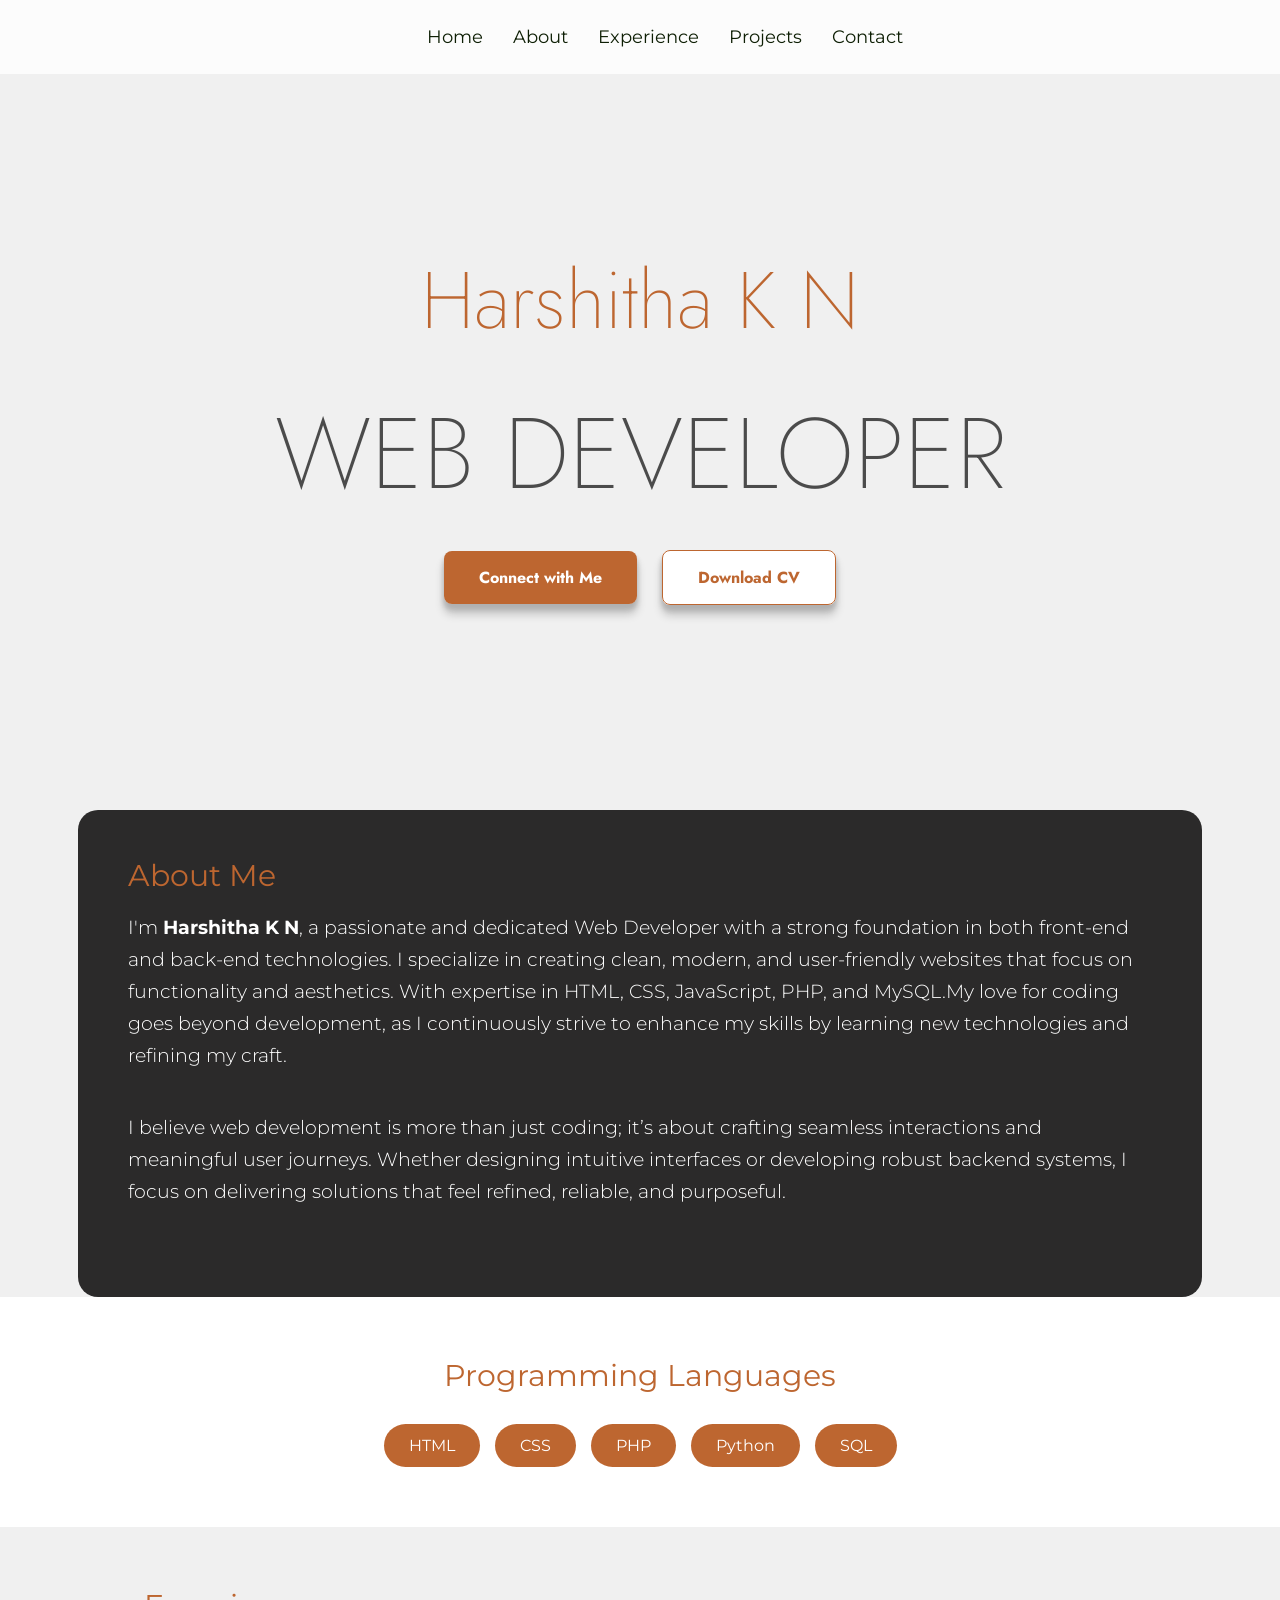
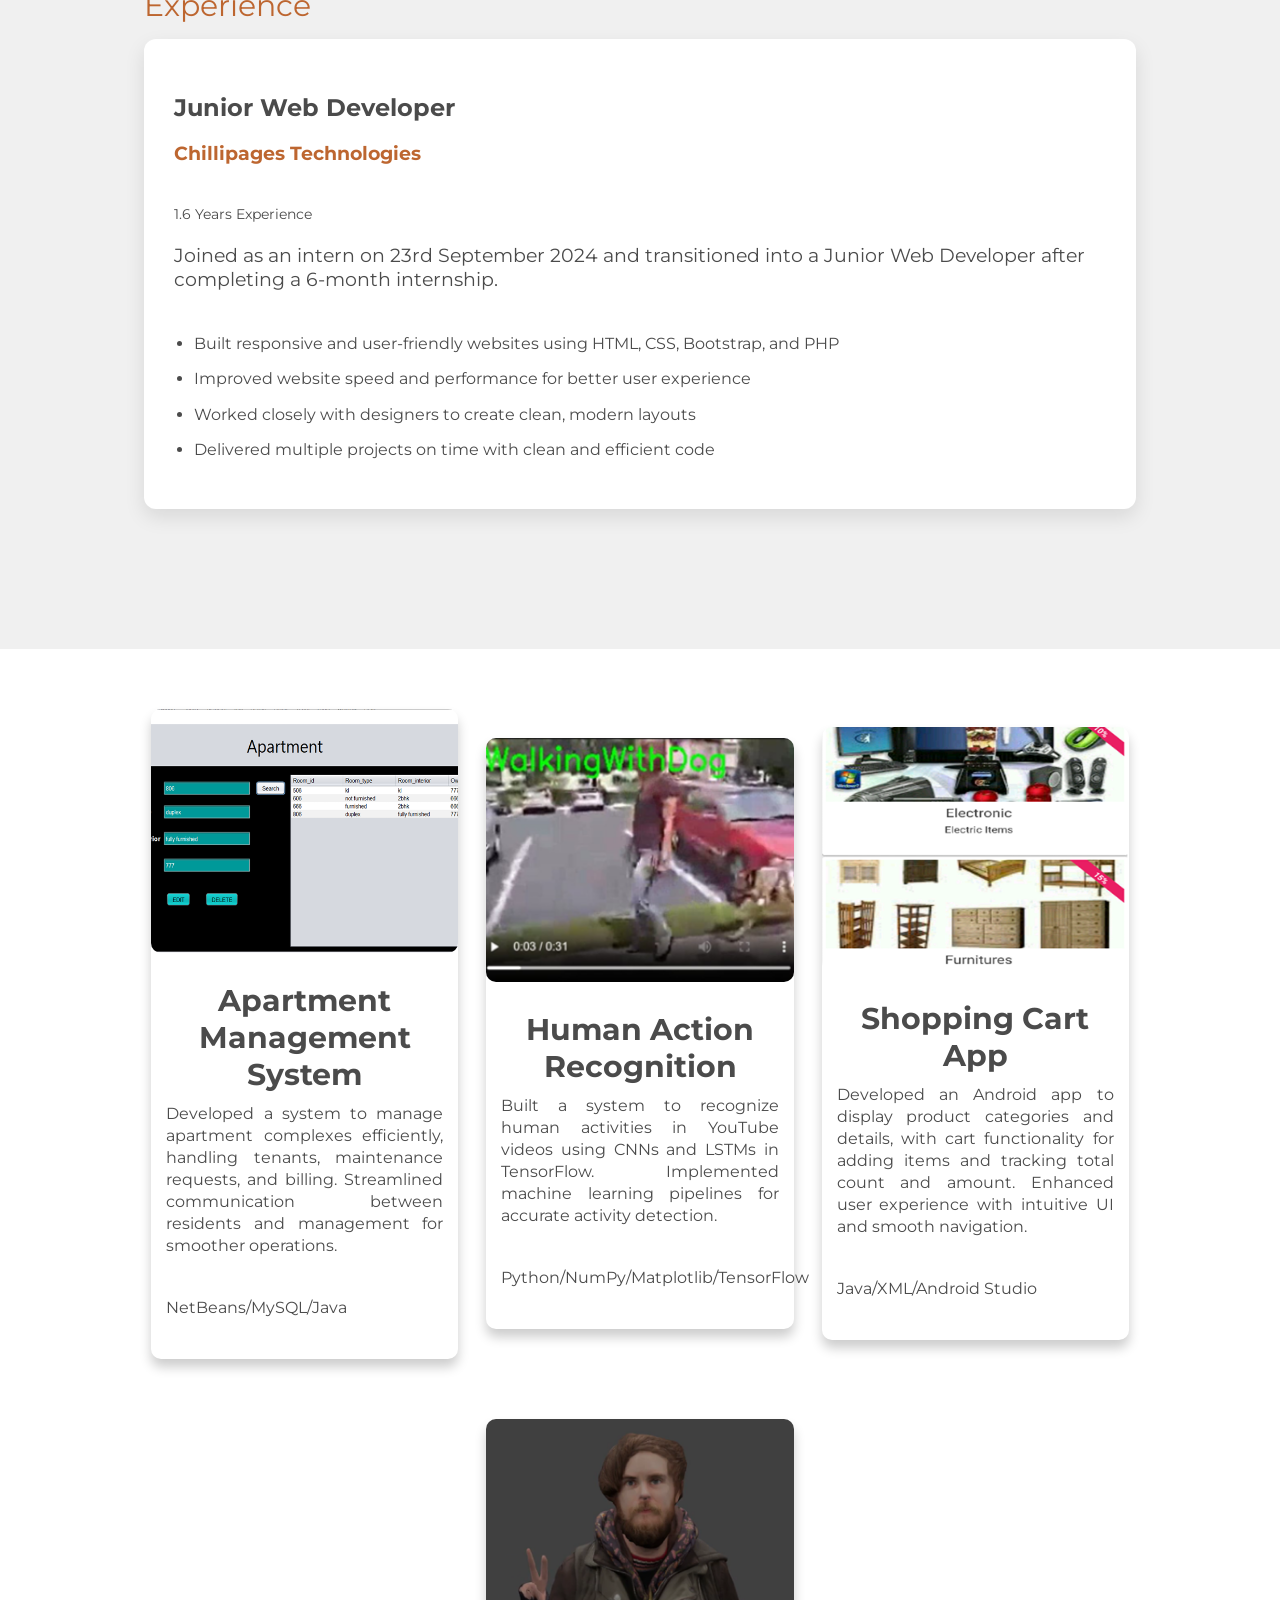
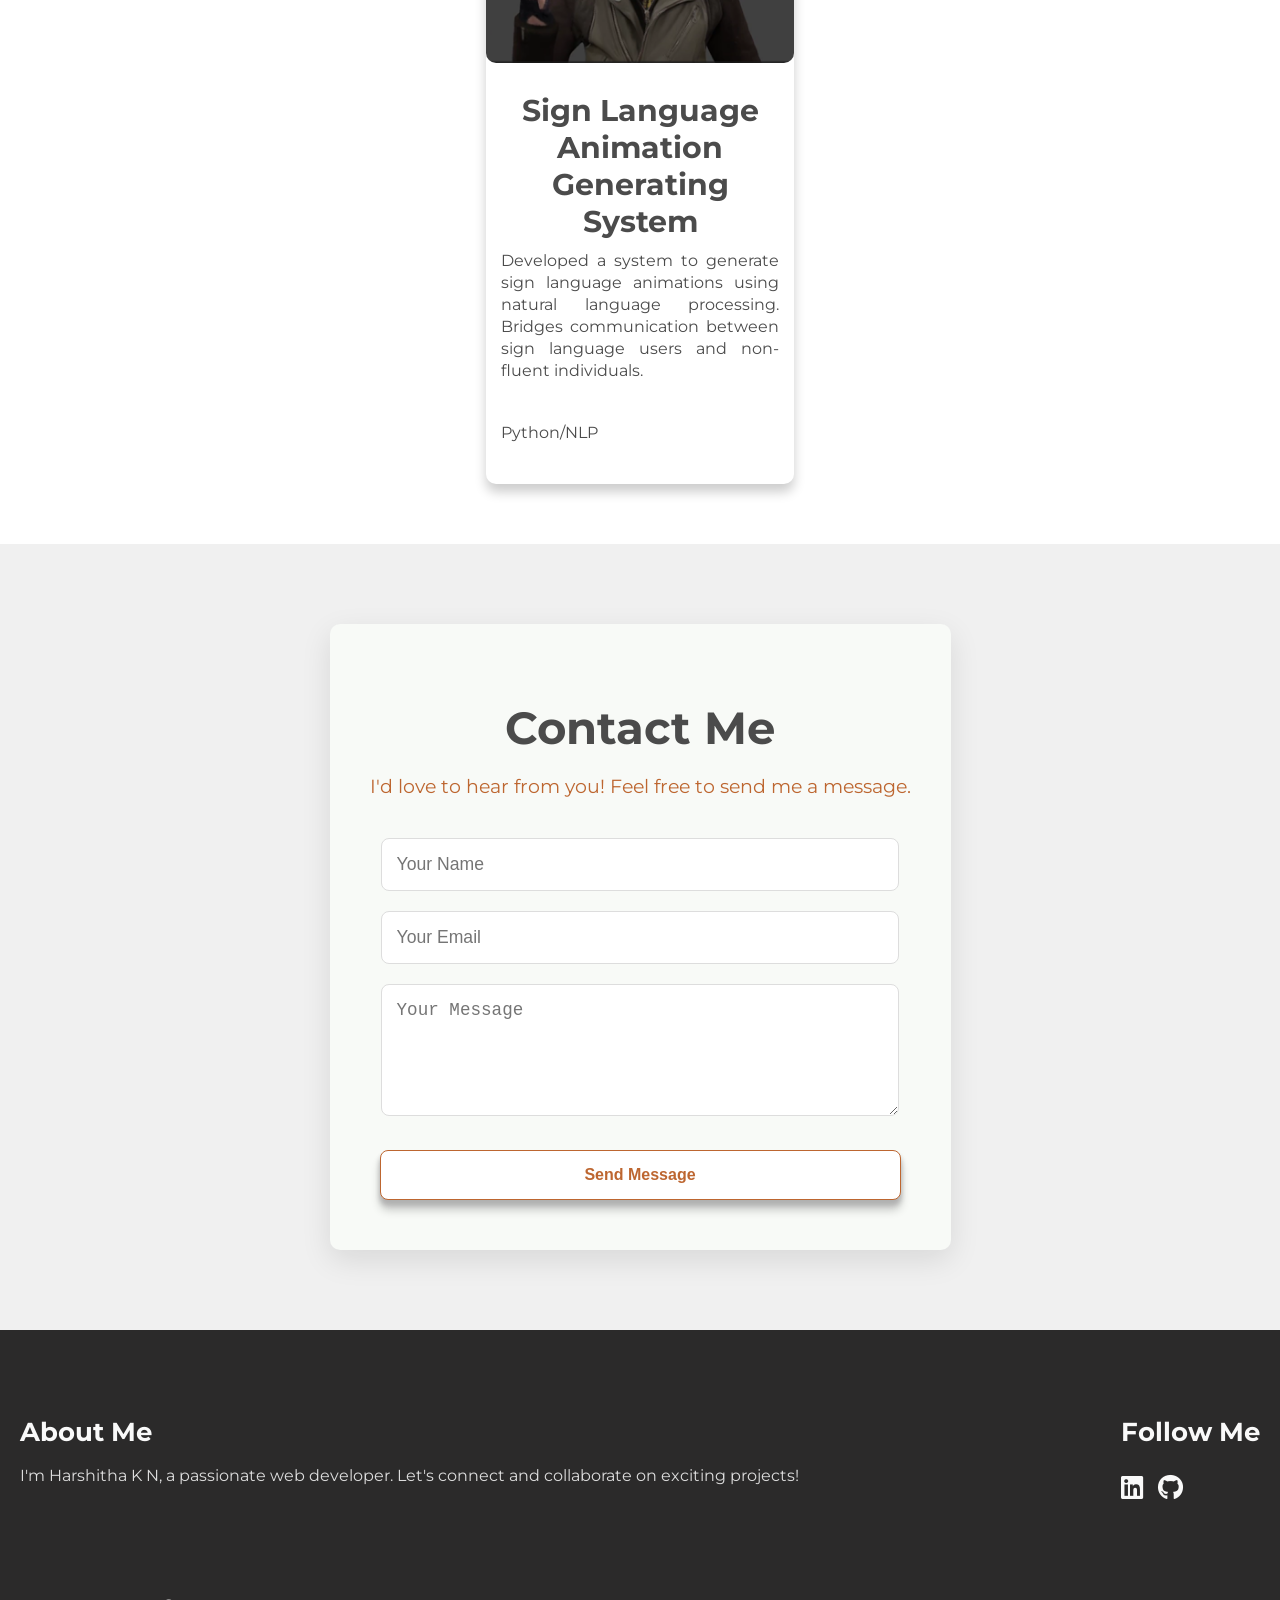
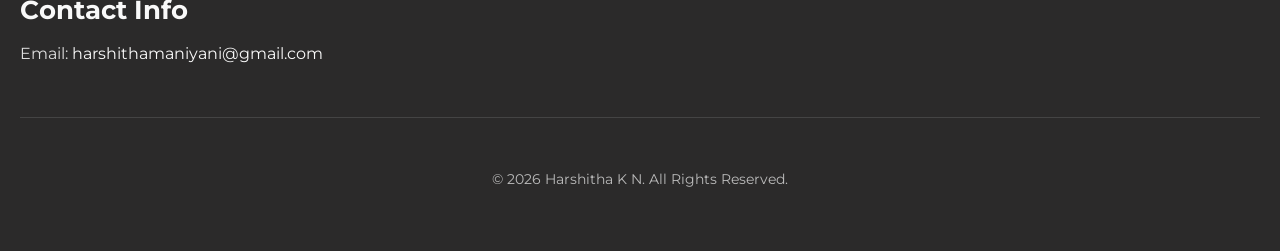
<file: index.html>
<!DOCTYPE html>
<html lang="en">

<head>
    <meta charset="UTF-8">
    <meta name="viewport" content="width=device-width, initial-scale=1.0">
    <meta http-equiv="X-UA-Compatible" content="IE=edge">
    <meta name="description"
        content="Harshitha K N's portfolio – A web developer showcasing expertise in HTML, CSS, JavaScript, PHP, and MySQL. Explore innovative web development projects with responsive design and seamless user experience." />
    <meta name="keywords" content="Harshitha K N, web developer, portfolio" />
    <title>Harshitha K N | Portfolio</title>
    <link rel="stylesheet" href="css/style.css" />
    <link rel="stylesheet" href="https://cdnjs.cloudflare.com/ajax/libs/font-awesome/6.6.0/css/all.min.css"
        integrity="sha512-Kc323vGBEqzTmouAECnVceyQqyqdsSiqLQISBL29aUW4U/M7pSPA/gEUZQqv1cwx4OnYxTxve5UMg5GT6L4JJg=="
        crossorigin="anonymous" referrerpolicy="no-referrer" />

</head>

<nav class="navbar">
    <ul class="nav-links">
        <li><a href="#home" aria-label="Home">Home</a></li>
        <li><a href="#about" aria-label="About">About</a></li>
        <li><a href="#experience" aria-label="experience">Experience</a></li>
        <li><a href="#projects" aria-label="Projects">Projects</a></li>
        <li><a href="#contact" aria-label="Contact">Contact</a></li>
    </ul>
    <div class="burger">
        <div class="line1"></div>
        <div class="line2"></div>
        <div class="line3"></div>
    </div>
</nav>

<body>
    <section id="home" class="hero">
        <div class="hero-container">
            <h1 class="title-two">Harshitha K N</h1>
            <h2 class="title-one">WEB DEVELOPER</h2>
            <div>
                <a href="mailto:harshithamaniyani@gmail.com" target="_blank" class="btn-two"
                    aria-label="Harshitha Email">Connect with Me</a>
                <a href="Harshitha_resume.pdf" target="_blank" aria-label="Harshitha CV" class="btn-one">Download CV</a>
            </div>
        </div>

    </section>

    <section id="about">
        <div class="about-content">
            <h2 class="title-three">About Me</h2>
            <p>I'm <strong>Harshitha K N</strong>, a passionate and dedicated Web Developer with a strong foundation in
                both front-end and back-end technologies. I specialize in creating clean, modern, and user-friendly
                websites that focus on functionality and aesthetics. With expertise in HTML, CSS, JavaScript, PHP, and
                MySQL.My love for coding goes beyond development, as I continuously strive
                to enhance my skills by learning new technologies and refining my craft.
            </p>
            <p>I believe web development is more than just coding; it’s about crafting seamless interactions and meaningful user journeys. Whether designing intuitive interfaces or developing robust backend systems, I focus on delivering solutions that feel refined, reliable, and purposeful.</p>

        </div>
    </section>


        <!-- SKILLS SECTION -->
<section id="skills" class="skills-section">
    <div class="skills-container">
        <h2 class="title-three">Programming Languages</h2>

        <div class="skills-list">
            <span>HTML</span>
            <span>CSS</span>
            <span>PHP</span>
            <span>Python</span>
            <span>SQL</span>
        </div>
    </div>
</section>


<!-- EXPERIENCE SECTION -->
<section id="experience" class="experience-section">
    <div class="experience-container">
        <h2 class="title-three">Experience</h2>

        <div class="experience-card">
            <h3>Junior Web Developer</h3>
            <p class="company">Chillipages Technologies</p>
            <p class="duration">1.6 Years Experience</p>

            <p>
                Joined as an intern on 23rd September 2024 and transitioned into a Junior Web Developer after completing a 6-month internship.
            </p>

            <ul>
                <li>Built responsive and user-friendly websites using HTML, CSS, Bootstrap, and PHP</li>
                <li>Improved website speed and performance for better user experience</li>
                <li>Worked closely with designers to create clean, modern layouts</li>
                <li>Delivered multiple projects on time with clean and efficient code</li>
            </ul>
        </div>
    </div>
</section>

    <section id="projects">
        <div class="projects-wrapper">
            <div class="project-card">
                <img src="img/apartment.png" alt="Harshitha Portfolio" class="project-image">
                <h2>Apartment Management System</h2>
                <p>Developed a system to manage apartment complexes efficiently, handling tenants, maintenance requests, and billing. Streamlined communication between residents and management for smoother operations.</p>
               <p>
                 NetBeans/MySQL/Java
               </p>
            </div>
            <div class="project-card">
                <img src="img/human-action.png" alt="Harshitha Portfolio" class="project-image">
                <h2>Human Action Recognition</h2>
                <p>Built a system to recognize human activities in YouTube videos using CNNs and LSTMs in TensorFlow. Implemented machine learning pipelines for accurate activity detection.</p>
                <p>
                    Python/NumPy/Matplotlib/TensorFlow
                </p>
               
            </div>
            <div class="project-card">
                <img src="img/shopping-cart.png" alt="Harshitha Portfolio" class="project-image">
                <h2>Shopping Cart App</h2>
                <p>Developed an Android app to display product categories and details, with cart functionality for adding items and tracking total count and amount. Enhanced user experience with intuitive UI and smooth navigation.</p>
               <p>
                Java/XML/Android Studio
               </p>
            </div>
                 <div class="project-card">
                <img src="img/sign-language.png" alt="Harshitha Portfolio" class="project-image">
                <h2>Sign Language Animation Generating System</h2>
                <p>Developed a system to generate sign language animations using natural language processing. Bridges communication between sign language users and non-fluent individuals.</p>
                <p>Python/NLP
                </p>
            </div>
        </div>
       
    </section>
    

    <section id="contact" class="contact-section">
        <div class="container">
            <h2>Contact Me</h2>
            <p>I'd love to hear from you! Feel free to send me a message.</p>
            <form action="https://formspree.io/f/meevayej" method="post" class="contact-form">
                <input type="hidden" name="_redirect" value="thank.html">

                <div class="form-group">
                    <input type="text" id="name" name="name" placeholder="Your Name" required>
                </div>
                <div class="form-group">
                    <input type="email" id="email" name="email" placeholder="Your Email" required>
                </div>
                <div class="form-group">
                    <textarea id="message" name="message" rows="5" placeholder="Your Message"></textarea>
                </div>
                <button type="submit" class="btn-one">Send Message</button>
            </form>
        </div>
    </section>


    <footer class="footer-section">
        <div class="footer-container">
            <div class="footer-content">
                <div class="footer-about">
                    <h3>About Me</h3>
                    <p>I'm Harshitha K N, a passionate web developer. Let's connect and collaborate on exciting projects!
                    </p>
                </div>
                <div class="footer-social">
                    <h3>Follow Me</h3>
                    <ul class="social-links">
                        <li><a href="www.linkedin.com/in/harshitha-k-n-a8bb" target="_blank"
                                aria-label="Harshitha Linkedin"><i class="fab fa-linkedin"></i></a></li>
                        <li><a href="https://github.com/HarshithaGith" target="_blank" aria-label="Harshitha Github"><i
                                    class="fab fa-github"></i></a>
                        </li>
                        <!-- <li><a href="#" target="_blank"><i class="fab fa-twitter"></i></a></li> -->
                        <!-- <li><a href="#" target="_blank"
                                aria-label="Harshitha Instagram"><i class="fab fa-instagram"></i></a></li> -->
                    </ul>
                </div>
                <div class="footer-contact">
                    <h3>Contact Info</h3>
                    <p>Email: <a href="mailto:harshithamaniyani@gmail.com" target="_blank"
                            aria-label="Harshitha Email">harshithamaniyani@gmail.com</a>
                    </p>
                </div>
            </div>
            <div class="footer-bottom">
                <p>&copy; 2026 Harshitha K N. All Rights Reserved.</p>
            </div>
        </div>
    </footer>

    <script src="script.js" defer></script>

</body>

</html>
</file>
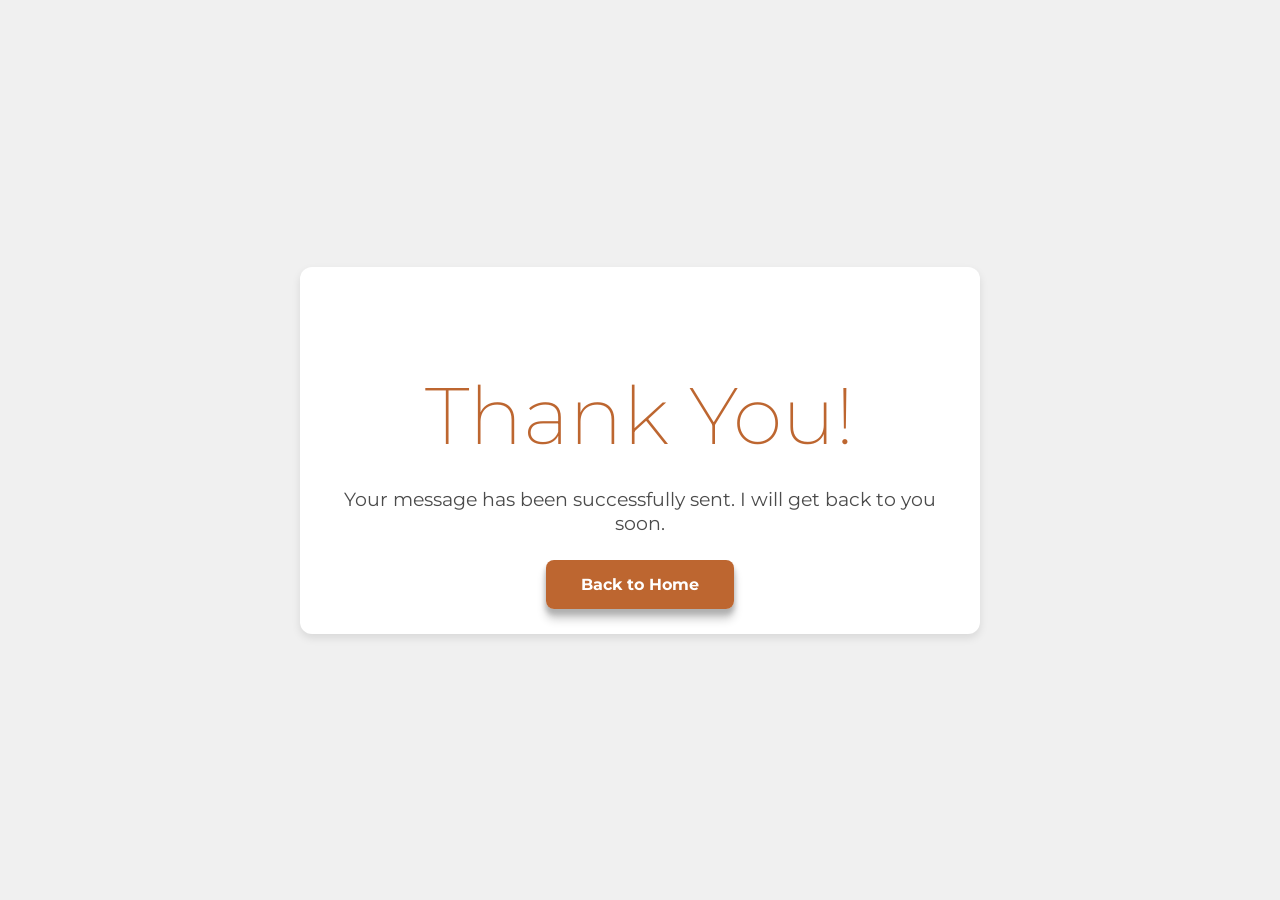
<file: thank.html>
<!DOCTYPE html>
<html lang="en">
<head>
    <meta charset="UTF-8">
    <meta name="viewport" content="width=device-width, initial-scale=1.0">
    <meta http-equiv="X-UA-Compatible" content="IE=edge">
    <link rel="stylesheet" href="css/style.css">
    <title>Thank You</title>

</head>
<body>
<div class="t-wrapper">
    <div class="thank-container">
        <h1 class="title-two">Thank You!</h1>
        <p>Your message has been successfully sent. I will get back to you soon.</p>
        <a class="btn-two" href="index.html">Back to Home</a>
    </div>
</div>
</body>
</html>
</file>
<file: css/style.css>
@import url('https://fonts.googleapis.com/css2?family=Jost:ital,wght@0,100..900;1,100..900&display=swap');
@import url('https://fonts.googleapis.com/css2?family=Montserrat:ital,wght@0,100..900;1,100..900&display=swap');

:root {
    --primary-color: #bd6630;
    --secondary-color: #4b4b4b;
    --border-color: rgba(128, 128, 128, 0.4);
}

html {
    scroll-behavior: smooth;
    overflow-x: hidden;
}

body {
    margin: 0;
    padding: 0;
    overflow-x: hidden;
    color: var(--primary-color);
    background-color: rgb(240, 240, 240);
    font-family: "Montserrat", sans-serif;
    overflow-x: hidden;
}

.navbar {
    width: 100%;
    display: flex;
    align-items: center;
    justify-content: center;
    padding: 10px 5px 10px 5px;
    background: rgba(255, 255, 255, 0.781);
    position: fixed;
    z-index: 100;
}

.nav-links {
    display: flex;
    list-style: none;
}

.nav-links li {
    margin: 0 15px;
}

.nav-links a {
    color: #0e1f05;
    text-decoration: none;
    font-size: 18px;
    transition: color 0.3s ease;
}

.nav-links a:hover {
    color: var(--primary-color);
}

/* Burger menu */
.burger {
    display: none;
    cursor: pointer;
    flex-direction: column;
    gap: 5px;
}

.burger div {
    width: 25px;
    height: 3px;
    background-color: var(--secondary-color);
    transition: all 0.3s ease;
}

.hero {
    position: relative;
    display: flex;
    justify-content: center;
    align-items: center;
    padding: 0px 60px;
    height: 90vh;
    font-family: "Jost", sans-serif;
}

.title-one {
    color: var(--secondary-color);
    font-weight: 200;
    font-size: 100px;
    margin: 0px;
}

.title-two {
    font-size: 80px;
    color: var(--primary-color);
    font-weight: 200;
    margin: 60px 0 23px 0;
}

.hero-container {
    width: 100%;
    display: flex;
    flex-direction: column;
    justify-content: center;
    align-items: center;
}

.hero-container div {
    padding: 40px 0;
}

.img-container {
    width: 40%;
}

.img {
    border-radius: 200px 200px 0 0;
    background-image: url("#");
    background-size: cover;
    margin-bottom: -250px;
    width: 400px;
    height: 500px;
    border: 1px solid;
    filter: blur(0.5px);
    transition: filter 0.5s;
}

.img:hover {
    filter: blur(0);
}

.btn-one {
    background-color: #ffffff;
    color: var(--primary-color);
    border: 1px solid var(--primary-color);
    padding: 15px 35px;
    font-size: 16px;
    font-weight: bold;
    border-radius: 8px;
    box-shadow: 0 5px 5px #b0b0b0, 0 10px 10px rgba(0, 0, 0, 0.2);
    cursor: pointer;
    transition: all 0.3s ease-in;
    margin: 10px;
    text-decoration: none;
}

.btn-one:hover {
    background-color: var(--secondary-color);
    box-shadow: 0 3px 0 #b0b0b0, 0 8px 12px rgba(0, 0, 0, 0.2);
    transform: translateY(-2px);
    color: #fff;
    border: none;
}

.btn-one:active {
    background-color: #6b6b6b;
    color: white;
    box-shadow: 0 1px 0 #b0b0b0, 0 4px 6px rgba(0, 0, 0, 0.2);
    transform: translateY(1px);
}

#about {
    width: 80%;
    margin: auto;
    background-color: rgb(43, 42, 42);
    padding: 50px;
    color: white;
    border-radius: 20px;
    font-weight: 300;
    line-height: 2em;
}

.title-three {
    font-size: 30px;
    font-weight: 400;
    color: var(--primary-color);
    margin-top: 0px;
}

#projects {
    background-color: #ffffff;
    margin-top: 80px;
    padding: 60px 0;
}


.projects-wrapper {
    width: 80%;
    margin: auto;
    display: flex;
    justify-content: center;
    align-items: center;
    gap: 60px 28px;
    flex-wrap: wrap;
}

.project-display {
    position: relative;
}

.desktop-frame {
    max-width: 500px;
    position: relative;
    z-index: 1;
}

.project-image-container {
    position: absolute;
    top: 22px;
    left: 12px;
}

.project-image {
    width: 480px;
    height: 244px;
    object-fit: cover;
}

.project-info {
    margin-left: 40px;
    text-align: left;
    line-height: 1.8em;
    color: var(--secondary-color);
}

.project-card {
    width: 30%;
    box-shadow: 0 0 0 #b0b0b0, 0 8px 12px rgba(0, 0, 0, 0.2);
    border-radius: 10px;
    text-align: center;
}

.project-card img {
    width: 100%;
    border-radius: 10px;
}

.project-card h2 {
    font-size: 30px;
    margin-bottom: 0px;
    color: var(--secondary-color);
    padding: 0 15px;
}

.project-card p {
    color: var(--secondary-color);
    font-size: 16px;
    line-height: 22px;
    text-align: justify;
    margin-top: 10px;
    padding: 0 15px;
}

.slider-controls {
    display: flex;
    gap: 20px;
    justify-content: center;
}

.slider-controls button {
    background: none;
    border: 1px solid var(--border-color);
    border-radius: 3px;
    font-size: 2rem;
    cursor: pointer;
    padding: 0px 10px;
    color: var(--secondary-color);
    transition: color 0.3s ease;
    box-shadow: 1px 1px 4px rgba(0, 0, 0, 0.3);
    margin-top: 12px;
}

.slider-controls button:hover {
    color: var(--primary-color);
}


/* General styling for the contact section */
.contact-section {
    padding: 80px 20px;
    display: flex;
    justify-content: center;
    align-items: center;
}

.container {
    max-width: 1200px;
    box-shadow: 0 10px 30px rgba(0, 0, 0, 0.1);
    padding: 40px;
    border-radius: 10px;
    text-align: center;
    background-color: #f8faf7;
}

/* Title styling */
h2 {
    font-size: 2.8rem;
    color: var(--secondary-color);
    margin-bottom: 15px;
}

p {
    font-size: 1.2rem;
    margin-bottom: 40px;
}

/* Form styling */
.contact-form {
    display: flex;
    flex-direction: column;

}

.form-group {
    margin-bottom: 20px;
}

.form-group input,
.form-group textarea {
    width: 90%;
    padding: 15px;
    font-size: 1.1rem;
    border-radius: 8px;
    border: 1px solid #ddd;
    /* background-color: #f8faf7; */
    transition: border-color 0.3s ease, box-shadow 0.3s ease;
}

/* Input hover effects */
.form-group input:focus,
.form-group textarea:focus {
    border-color: var(--primary-color);
    box-shadow: 0 0 8px var(--primary-color, 0.3);
    outline: none;
}

.footer-section {
    background-color: rgb(43, 42, 42);
    color: #f9f9f9;
    padding: 60px 20px;
    display: flex;
    justify-content: center;
    align-items: center;
}

.footer-container {
    max-width: 1300px;
    width: 100%;
}

.footer-content {
    display: flex;
    justify-content: space-between;
    flex-wrap: wrap;
    gap: 40px;
    font-size: 1.6rem;
    margin-bottom: 10px;
}

.footer-content h3 {
    font-size: 1.6rem;
    margin-bottom: 10px;
}

.social-links {
    list-style: none;
    padding: 0;
    display: flex;
    gap: 15px;
}

.social-links li a {
    color: #f9f9f9;
    font-size: 1.6rem;
    transition: color 0.3s ease;
}

.social-links li a:hover {
    color: var(--primary-color);
}

.footer-container p {
    font-size: 1rem;
    color: #ddd;
    line-height: 1.6;
}

.footer-contact a {
    color: #f9f9f9;
    text-decoration: none;
    transition: color 0.3s ease;
}

.footer-contact a:hover {
    color: var(--primary-color);
}

.footer-bottom {
    text-align: center;
    padding-top: 50px;
    border-top: 1px solid #444;
}

.footer-bottom p {
    font-size: 0.9rem;
    color: #bbb;
    margin: 0;
}

.t-wrapper {
    display: flex;
    justify-content: center;
    align-items: center;
    height: 100vh;
}

.thank-container {
    background-color: #fff;
    border-radius: 12px;
    padding: 40px;
    max-width: 600px;
    width: 90%;
    box-shadow: 0 4px 8px rgba(0, 0, 0, 0.1);
    text-align: center;
    margin: 10px;
    color: var(--secondary-color);
}

.btn-two {
    color: #fff;
    background-color: var(--primary-color);
    border: none;
    padding: 15px 35px;
    font-size: 16px;
    font-weight: bold;
    border-radius: 8px;
    box-shadow: 0 5px 5px #b0b0b0, 0 10px 10px rgba(0, 0, 0, 0.2);
    cursor: pointer;
    transition: all 0.3s ease-in;
    margin: 10px;
    text-decoration: none;
}

.btn-two:hover {
    background-color: var(--secondary-color);
}
.btn-three {
    color: #fff;
    background-color: var(--secondary-color);
    border: none;
    padding: 15px 35px;
    font-size: 16px;
    font-weight: bold;
    border-radius: 8px;
    box-shadow: 0 5px 5px #b0b0b0, 0 10px 10px rgba(0, 0, 0, 0.2);
    cursor: pointer;
    transition: all 0.3s ease-in;
    margin: 10px;
    text-decoration: none;
}

.btn-three:hover {
    background-color: var(--primary-color);
}

/* SKILLS SECTION */
.skills-section {
    padding: 60px 20px;
    background-color: #ffffff;
    text-align: center;
}

.skills-container {
    width: 80%;
    margin: auto;
}

.skills-list {
    display: flex;
    justify-content: center;
    flex-wrap: wrap;
    gap: 15px;
    margin-top: 30px;
}

.skills-list span {
    background-color: var(--primary-color);
    color: #fff;
    padding: 12px 25px;
    border-radius: 30px;
    font-size: 16px;
    transition: 0.3s;
    cursor: default;
}

.skills-list span:hover {
    background-color: var(--secondary-color);
}


/* EXPERIENCE SECTION */
.experience-section {
    padding: 60px 20px;
    background-color: rgb(240, 240, 240);
}

.experience-container {
    width: 80%;
    margin: auto;
}

.experience-card {
    background-color: #fff;
    padding: 30px;
    border-radius: 12px;
    box-shadow: 0 8px 20px rgba(0, 0, 0, 0.1);
    color: var(--secondary-color);
}

.experience-card h3 {
    margin-bottom: 5px;
    font-size: 24px;
}

.company {
    font-weight: bold;
    color: var(--primary-color);
}

.duration {
    font-size: 14px;
    margin-bottom: 15px;
}

.experience-card ul {
    margin-top: 15px;
    padding-left: 20px;
}

.experience-card ul li {
    margin-bottom: 10px;
    line-height: 1.6;
}


/* Responsive Design */
@media (max-width: 768px) {
    h2 {
        font-size: 2.2rem;
    }

    p {
        font-size: 1rem;
    }

    .submit-btn {
        font-size: 1.1rem;
    }

    /* Footer Styling */
    .footer-section {
        background-color: rgb(43, 42, 42);
        color: #f9f9f9;
        padding: 60px 20px;
        display: flex;
        justify-content: center;
        align-items: center;
    }

    .footer-container {
        max-width: 1300px;
        width: 100%;
    }

    .footer-content {
        display: flex;
        justify-content: space-between;
        flex-wrap: wrap;
        gap: 40px;
        font-size: 1.6rem;
        margin-bottom: 10px;
    }

    .footer-content h3 {
        font-size: 1.6rem;
        margin-bottom: 10px;
    }

    .social-links {
        list-style: none;
        padding: 0;
        display: flex;
        gap: 15px;
    }

    .social-links li a {
        color: #f9f9f9;
        font-size: 1.6rem;
        transition: color 0.3s ease;
    }

    .social-links li a:hover {
        color: var(--primary-color);
    }

    .footer-container p {
        font-size: 1rem;
        color: #ddd;
        line-height: 1.6;
    }

    .footer-contact a {
        color: #f9f9f9;
        text-decoration: none;
        transition: color 0.3s ease;
    }

    .footer-contact a:hover {
        color: var(--primary-color);
    }

    .footer-bottom {
        text-align: center;
        padding-top: 50px;
        border-top: 1px solid #444;
    }

    .footer-bottom p {
        font-size: 0.9rem;
        color: #bbb;
        margin: 0;
    }

    .navbar {
        justify-content: end;
        background-color: rgba(255, 255, 255, 0);
    }

    .nav-links {
        position: absolute;
        padding: 30px;
        right: 0;
        height: 100vh;
        width: 40%;
        top: 0px;
        background: rgba(255, 255, 255, 0.4);
        backdrop-filter: blur(8px);
        display: flex;
        flex-direction: column;
        align-items: end;
        transform: translateX(100%);
        transition: transform 0.3s ease-in;
        color: #000000;
        margin-top: 0;
    }

    .nav-links li {
        margin: 15px 0;
    }

    .burger {
        display: flex;
        padding: 10px;
    }

    .nav-active {
        transform: translateX(0);
    }

    .toggle .line1 {
        transform: rotate(-45deg) translate(-5px, 6px);
    }

    .toggle .line2 {
        opacity: 0;
    }

    .toggle .line3 {
        transform: rotate(45deg) translate(-5px, -6px);
    }

    .img-container {
        width: 100%;
        display: flex;
        justify-content: center;
    }

    .img {
        margin-bottom: 50px;
        width: 280px;
        height: 350px;
    }

    .hero {
        flex-direction: column;
        padding: 20px;
        gap: 30px;
    }

    .hero-container {
        width: 100%;
        text-align: center;
        gap: 10px;
        padding-top: 40px;
        align-items: center;
    }

    .projects-wrapper {
        flex-direction: column;
        width: 100%;
    }

}

@media (min-width: 481px) and (max-width: 768px) {
    .title-two {
        font-size: 50px;
    }

    .title-one {
        font-size: 60px;
    }

}

@media (min-width: 769px) and (max-width: 1160px) {
    .desktop-frame {
        max-width: 300px;
    }

    .project-image-container {
        top: 14px;
        left: 7px
    }

    .project-image {
        width: 282px;
        height: 146px;

    }

    .title-two {
        font-size: 55px;
    }

    .title-one {
        font-size: 60px;
    }

    .img {
        margin-bottom: 10px;
        width: 280px;
        height: 350px;
    }

}

@media (max-width: 480px) {



    .title-two {
        font-size: 40px;
    }

    .title-one {
        font-size: 38px;
    }



    .project-info {
        margin: 30px;
        text-align: justify;
    }

    .desktop-frame {
        max-width: 280px;
    }

    .project-image-container {
        top: 13px;
        left: 8px
    }

    .project-image {
        width: 265px;
        height: 135px;

    }

    #about {
        padding: 40px 20px;
        text-align: justify;
    }

    .footer-content {
        flex-direction: column;
        align-items: center;
        text-align: center;
        gap: 20px;
    }
}


@media (min-width: 320px) and (max-width: 1080px) {

    /* NAVBAR */
    .navbar {
        justify-content: flex-end;
       
        background: rgba(255, 255, 255, 0.9);
    }

    .burger {
        display: flex;
        z-index: 1001;
    }

    .nav-links {
        position: fixed;
        top: 0;
        right: 0;
        height: 100vh;
        width: 75%;
        background: #ffffff;
        flex-direction: column;
        align-items: flex-start;
        padding: 60px 25px;
        transform: translateX(110%);
        transition: transform 0.3s ease;
        z-index: 1000;
    }

    .nav-links li {
        margin: 20px 0;
    }

    .nav-active {
        transform: translateX(0);
    }

    /* HERO SECTION */
    .hero {
        flex-direction: column;
        text-align: center;
        padding: 30px 20px;
        height: auto;
    }

    .hero-container {
        width: 100%;
        padding-top: 60px;
        align-items: center;
    }

    .title-one {
        font-size: 38px;
    }

    .title-two {
        font-size: 32px;
        margin: 15px 0;
    }
    .btn-one,
    .btn-two {
        text-align: center;
        padding: 12px;
        font-size: 14px;
    }

    /* IMAGE FIX */
    .img-container {
        width: 100%;
        display: flex;
        justify-content: center;
    }

    .img {
        width: 100%;
        max-width: 260px;
        height: 320px;
        border-radius: 150px 150px 0 0;
        background-size: cover;
        background-position: center;
        margin: 20px auto;
    }

    /* ABOUT */
    #about {
        width: 90%;
        padding: 30px 20px;
        text-align: justify;
    }

    /* PROJECTS */
     .projects-wrapper {
        width: 95%;
        flex-direction: column; 
        gap: 30px;
    }

    .project-card {
        width: 100%; 
        max-width: 500px; 
        margin: auto;
    }

    .project-card img {
        width: 100%;
        height: auto;
    }

    .project-card h2 {
        font-size: 22px;
        padding: 10px;
    }

    .project-card p {
        font-size: 14px;
        line-height: 1.6;
        padding: 0 12px 15px;
        text-align: left;
    }

    .desktop-frame {
        max-width: 100%;
    }

    .project-image-container {
        position: static; 
    }

    .project-image {
        width: 100%;
        height: auto;
    }

    .project-info {
        margin-left: 0;
        padding: 10px;
        text-align: left;
    }

    .desktop-frame {
        max-width: 100%;
    }

    .project-image-container {
        position: static;
    }

    .project-image {
        width: 100%;
        height: auto;
    }

    .project-info {
        margin: 20px 0;
        text-align: justify;
    }

    /* CONTACT */
    .container {
        padding: 20px;
    }
.contact-section {
        padding: 50px 15px;
        flex-direction: column; 
        align-items: center;
    }

    .container {
        width: 95%;
        padding: 25px 15px;
    }

    .container h2 {
        font-size: 24px;
    }

    .container p {
        font-size: 14px;
        margin-bottom: 25px;
    }

    .contact-form {
        width: 100%;
    }

    .form-group input,
    .form-group textarea {
        width: 85%;
        font-size: 14px;
        padding: 12px;
    }
    /* SKILLS */
    .skills-container {
        width: 95%;
    }

    .skills-list {
        gap: 10px;
    }

    .skills-list span {
        padding: 10px 18px;
        font-size: 14px;
    }

    /* EXPERIENCE */
    .experience-container {
        width: 95%;
    }

    /* FOOTER */
    .footer-content {
        flex-direction: column;
        align-items: center;
        text-align: center;
        gap: 20px;
    }

    .footer-bottom {
        padding-top: 30px;
    }
}
</file>
